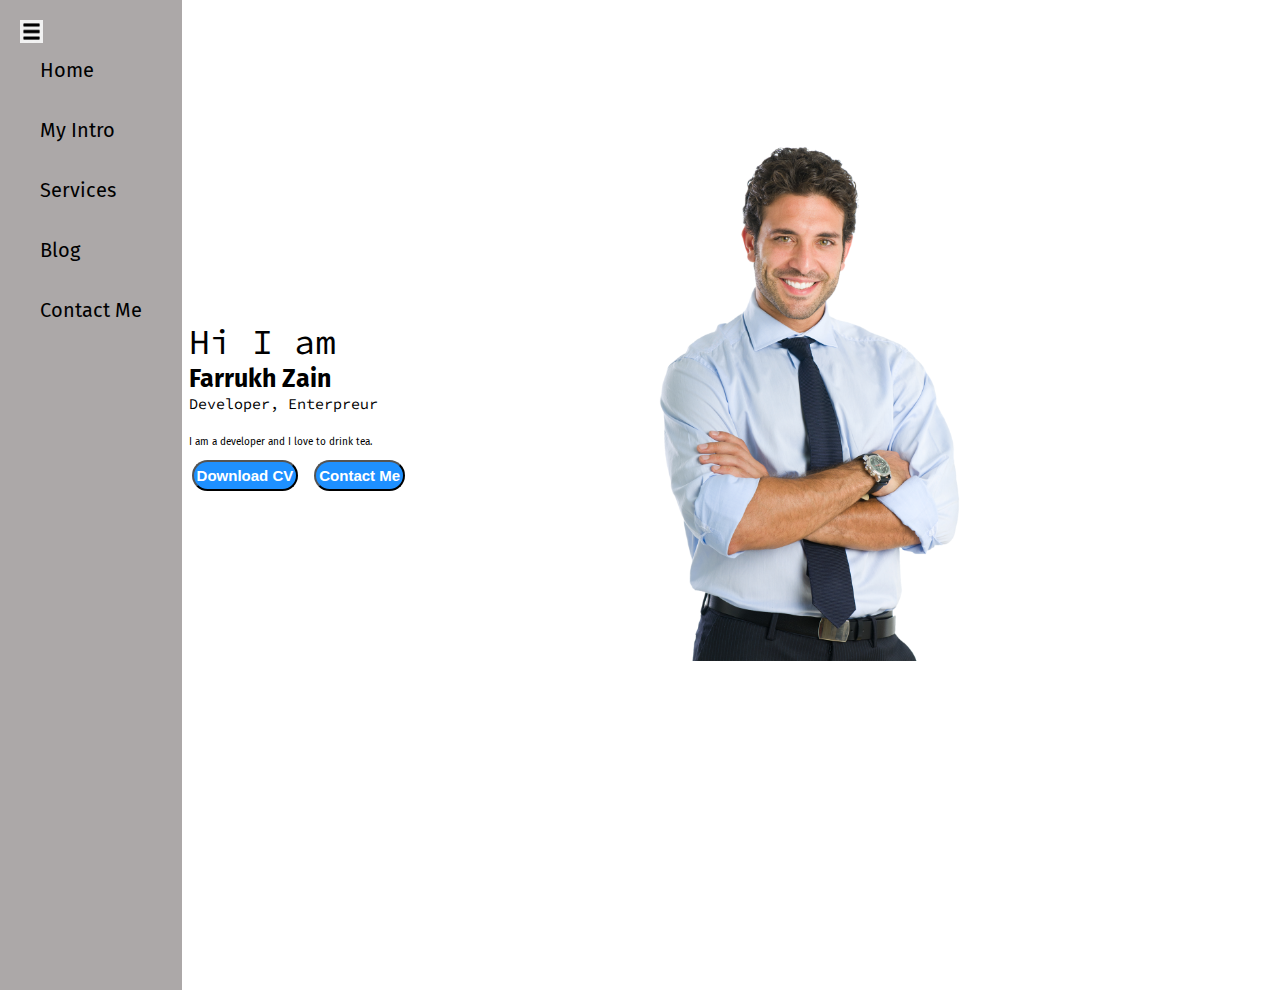
<file: Portfolio website 2/index.html>
<!DOCTYPE html>
<html lang="en">

<head>
    <meta charset="UTF-8">
    <meta http-equiv="X-UA-Compatible" content="IE=edge">
    <meta name="viewport" content="width=device-width, initial-scale=1.0">
    <link rel="stylesheet" href="style.css">
    <title>Farrukh Web-developer, Programmer</title>
</head>

<body>
    <div class="container">
        <div class="sidebar sidebarGo">
            <nav>
                <ul>
                    <li><a href="/">Home</a></li>
                    <li><a href="intro.html">My Intro</a></li>
                    <li><a href="services.html">Services</a></li>
                    <li><a href="blog.html">Blog</a></li>
                    <li><a href="contact.html">Contact Me</a></li>
                </ul>
            </nav>
        </div>
        <div class="main">
            <div class="humberger">
                <img class="ham" src="ham.png" alt="" width="23">
                <img class="cross" src="cross.png" alt="" width="23">
            </div>
            <div class="infoContainer">
                <div class="devInfo">
                    <div class="hello">Hi I am</div>
                    <div class="name">Farrukh Zain</div>
                    <div class="about">Developer, Enterpreur</div>
                    <div class="moreabout">I am a developer and I love to drink tea. </div>
                    <div class="buttons">
                        <a href="cv.txt" target="_blank">
                       <button class="btn">Download CV</button></a>
                       <a href="contact.html"> <button class="btn">Contact Me</button></a>
                    </div>
                </div>
                <div class="devPic"><img src="div.png" alt="Farrukh"></div>
            </div>
        
        </div>

    </div>
    <script src="script.js"></script>
</body>

</html>
</file>
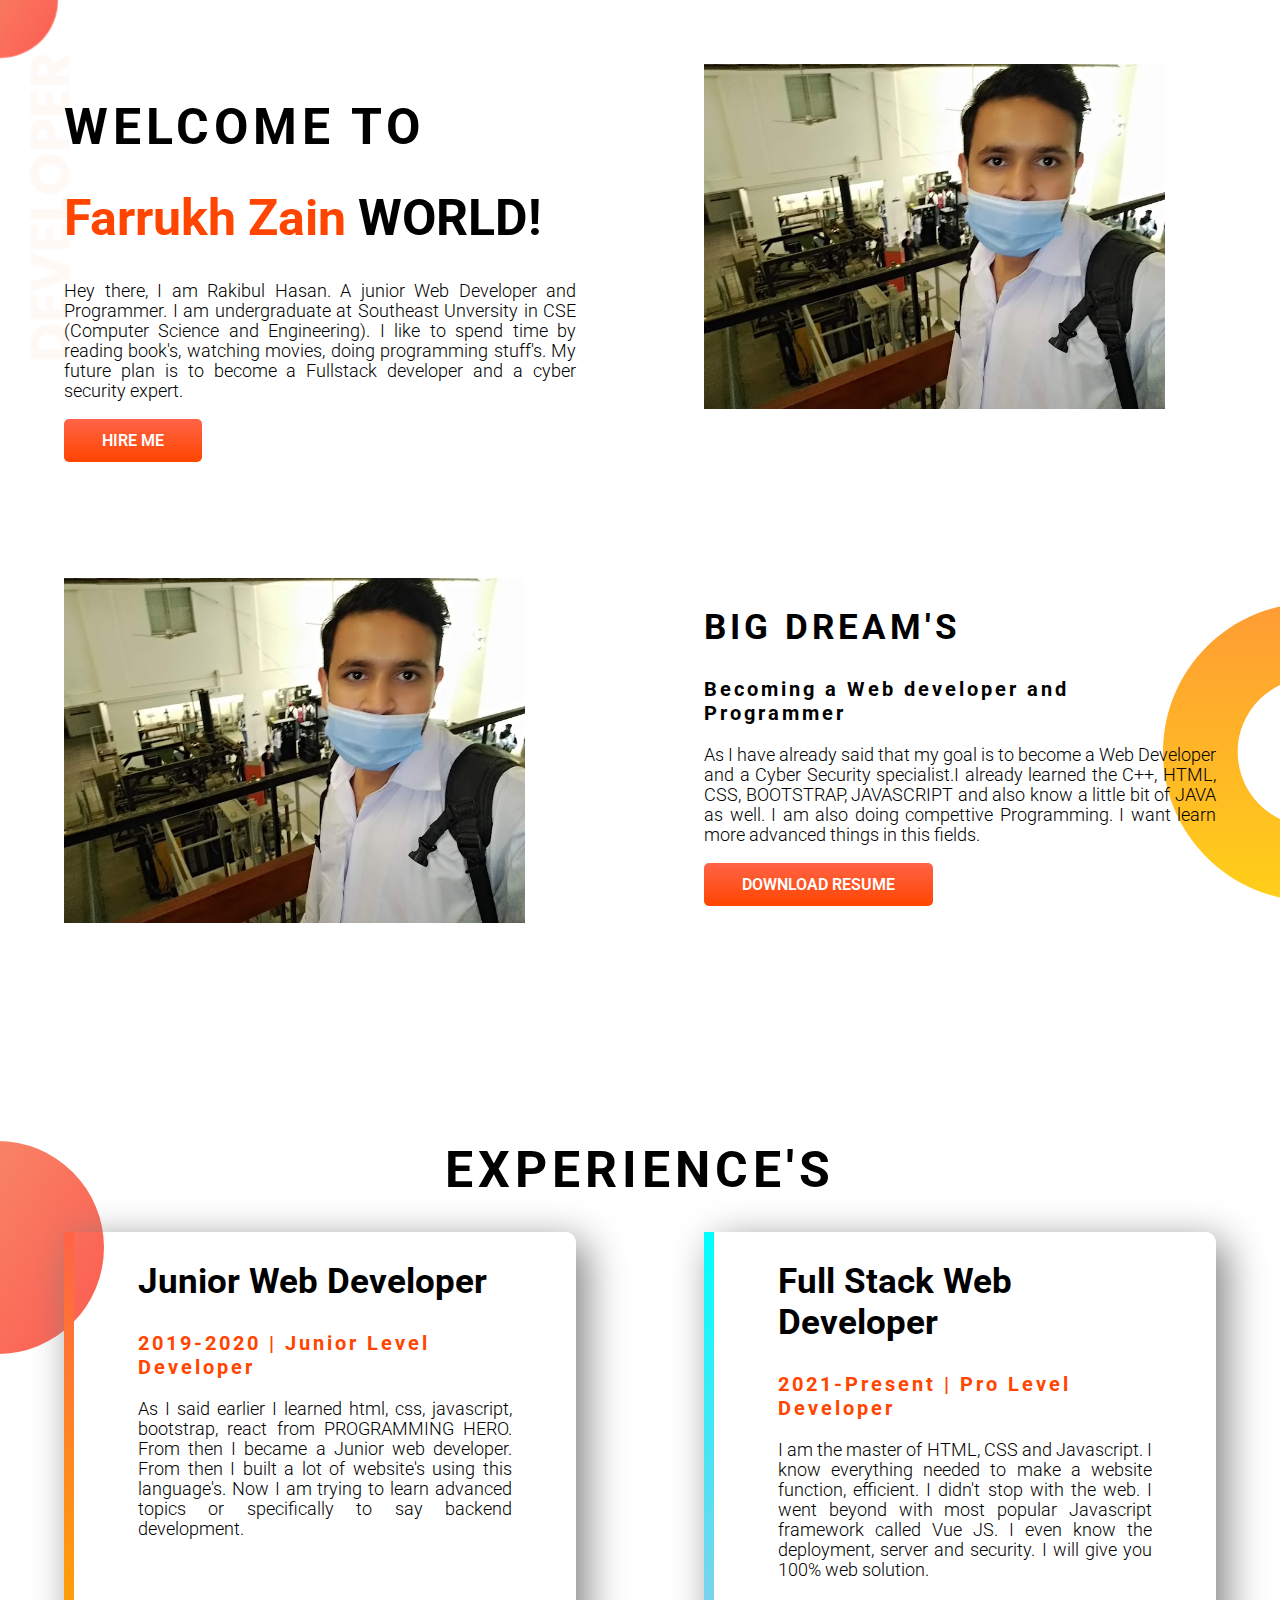
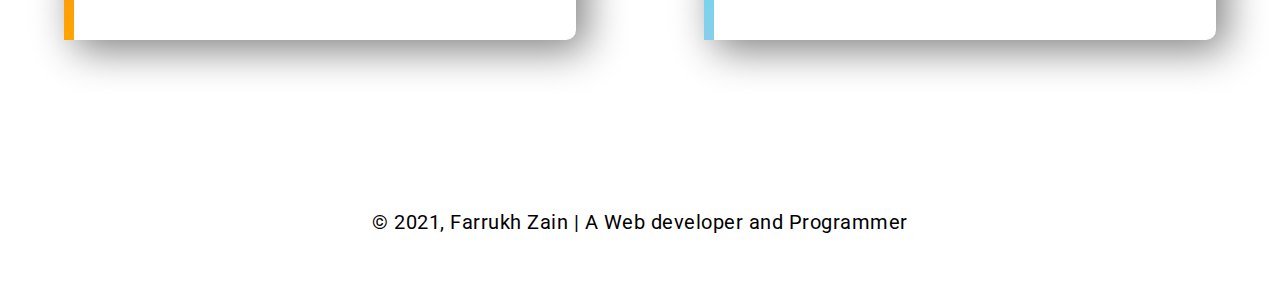
<file: Resume a website/index.html>
<!DOCTYPE html>
<html lang="en">
<head>
    <meta charset="UTF-8">
    <meta http-equiv="X-UA-Compatible" content="IE=edge">
    <meta name="viewport" content="width=device-width, initial-scale=1.0">
    <title>Simple Portfolio</title>
    <!--Google Font-->
    <link rel="preconnect" href="https://fonts.googleapis.com">
    <link rel="preconnect" href="https://fonts.gstatic.com" crossorigin>
    <link href="https://fonts.googleapis.com/css2?family=Roboto:wght@100;300;400;700&display=swap" rel="stylesheet">
    <!--External CSS-->
    <link rel="stylesheet" href="style.css">
</head>
<body>

    <section class="flexible-content top-banner">
        <div class="first-div">
            <h1 class="first-h1">WELCOME TO</h1>
            <h1><span class="orange-color">Farrukh Zain</span> WORLD!</h1>
            <p>Hey there, I am Rakibul Hasan. A junior Web Developer and Programmer. I am undergraduate at Southeast Unversity in CSE (Computer Science and Engineering). I like to spend time by reading book's, watching movies, doing programming stuff's. My future plan is to become a Fullstack developer and a cyber security expert.</p>
            <a href="https://www.linkedin.com/in/md-rakibul-hasan-81465119a/" target="_blank">HIRE ME</a>
        </div>
        <div class="second-div">
            <img src="images/4.jpg" alt="Picture Of Farrukh">
        </div>
    </section>

    <!--Dream Section-->
    <section class="dream flexible-content">
        <div class="dream-div1">
            <img class="second-image" src="images/4.jpg" alt="Picture of Farrukh">
        </div>
        <div class="dream-div2">
            <h2>BIG DREAM'S</h2>
            <h3>Becoming a Web developer and Programmer</h3>
            <p>As I have already said that my goal is to become a Web Developer and a Cyber Security specialist.I already learned the C++, HTML, CSS, BOOTSTRAP, JAVASCRIPT and also know a little bit of JAVA as well. I am also doing compettive Programming. I want learn more advanced things in this fields.</p>
            <a class="btn" href="#" target="_balnk">DOWNLOAD RESUME</a>
        </div>
    </section>

    <!--Experience Section-->
    <section class="experience">
        <h1>EXPERIENCE'S</h1>
        <div class="flexible-content">
            <div class="experience-div1">
                <h2>Junior Web Developer</h2>
                <h3 class="orange-color">2019-2020 | Junior Level Developer</h3>
                <p>As I said earlier I learned html, css, javascript, bootstrap, react from PROGRAMMING HERO. From then I became a Junior web developer. From then I built a lot of website's using this language's. Now I am trying to learn advanced topics or specifically to say backend development.</p>
            </div>
            <div class="experience-div2">
                <h2>Full Stack Web Developer</h2>
                <h3 class="orange-color">2021-Present | Pro Level Developer</h3>
                <p>I am the master of HTML, CSS and Javascript. I know everything needed to make a website function, efficient. I didn't stop with the web. I went beyond with most popular Javascript framework called Vue JS. I even know the deployment, server and security. I will give you 100% web solution.</p>
            </div>
        </div>
    </section>

    <!--Footer Section-->
    <footer>
        <p>© 2021, Farrukh Zain | A Web developer and Programmer</p>
    </footer>





    
</body>
</html>
</file>
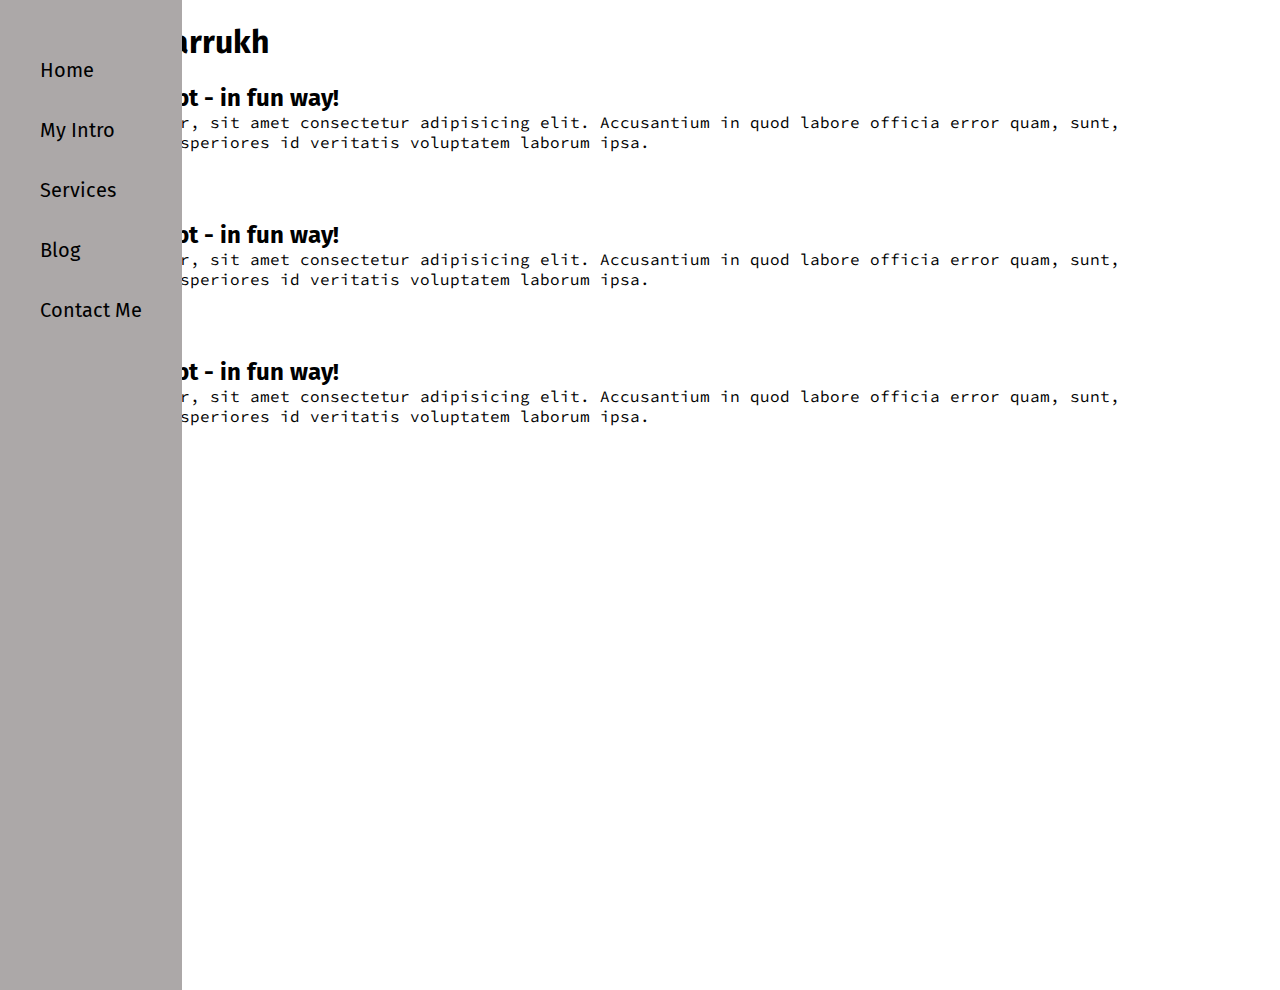
<file: Portfolio website 2/blog.html>
<!DOCTYPE html>
<html lang="en">

<head>
    <meta charset="UTF-8">
    <meta http-equiv="X-UA-Compatible" content="IE=edge">
    <meta name="viewport" content="width=device-width, initial-scale=1.0">
    <link rel="stylesheet" href="style.css">
    <title>Farrukh Web-developer, Programmer</title>
</head>

<body>
    <div class="container">
        <div class="sidebar">
            <nav>
                <ul>
                    <li><a href="/">Home</a></li>
                    <li><a href="/intro.html">My Intro</a></li>
                    <li><a href="/services.html">Services</a></li>
                    <li><a href="/blog.html">Blog</a></li>
                    <li><a href="/contact.html">Contact Me</a></li>
                </ul>
            </nav>
        </div>
        <div class="main">
            <div class="blogContainer">
                <h1>Blogs by Farrukh</h1>
                <div class="blogItem">
                    <h2>Learn JavaScript - in fun way!</h2>
                    <p>Lorem ipsum dolor, sit amet consectetur adipisicing elit. Accusantium in quod labore officia error quam, sunt, exercitationem asperiores id veritatis voluptatem laborum ipsa.</p>
                    <button class="btn btn-sn">Read More</button>
                </div>
                <div class="blogItem">
                    <h2>Learn JavaScript - in fun way!</h2>
                    <p>Lorem ipsum dolor, sit amet consectetur adipisicing elit. Accusantium in quod labore officia error quam, sunt, exercitationem asperiores id veritatis voluptatem laborum ipsa.</p>
                    <button class="btn btn-sn">Read More</button>
                </div>
                <div class="blogItem">
                    <h2>Learn JavaScript - in fun way!</h2>
                    <p>Lorem ipsum dolor, sit amet consectetur adipisicing elit. Accusantium in quod labore officia error quam, sunt, exercitationem asperiores id veritatis voluptatem laborum ipsa.</p>
                    <button class="btn btn-sn">Read More</button>
                </div>
            </div>
        </div>

    </div>
</body>

</html>
</file>
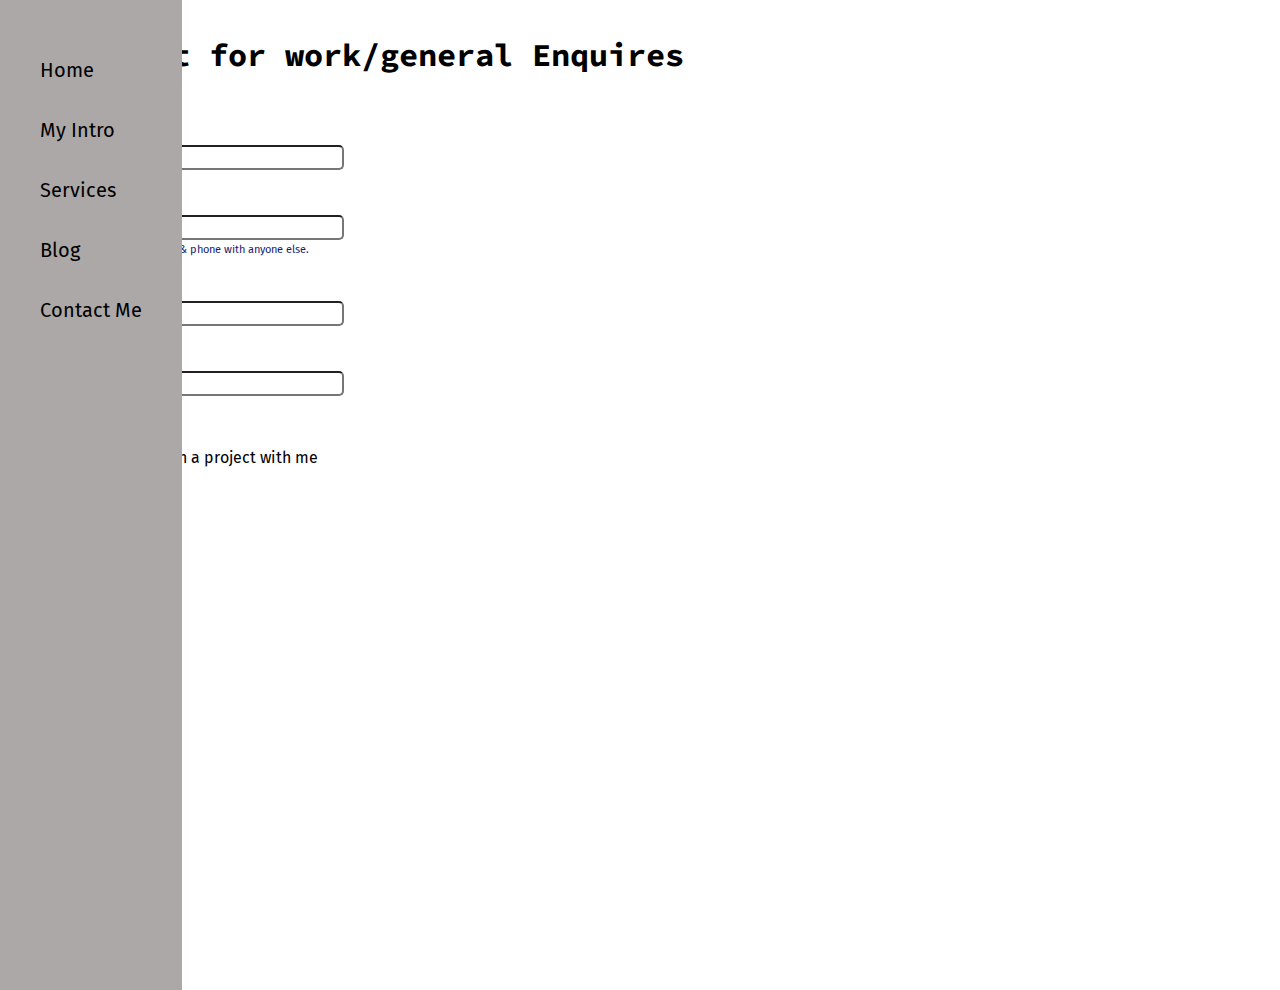
<file: Portfolio website 2/contact.html>
<!DOCTYPE html>
<html lang="en">

<head>
    <meta charset="UTF-8">
    <meta http-equiv="X-UA-Compatible" content="IE=edge">
    <meta name="viewport" content="width=device-width, initial-scale=1.0">
    <link rel="stylesheet" href="style.css">
    <title>Farrukh Web-developer, Programmer</title>
</head>

<body>
    <div class="container">
        <div class="sidebar">
            <nav>
                <ul>
                    <li><a href="/">Home</a></li>
                    <li><a href="/intro.html">My Intro</a></li>
                    <li><a href="/services.html">Services</a></li>
                    <li><a href="/blog.html">Blog</a></li>
                    <li><a href="/contact.html">Contact Me</a></li>
                </ul>
            </nav>
        </div>
        <div class="main">
            <!-- <div class="infoContainer">
                <div class="devInfo">
                    <div class="hello">Hi I am</div>
                    <div class="name">Farrukh Zain</div>
                    <div class="about">Developer, Enterpreur</div>
                    <div class="moreabout">I am a developer and I love to drink tea. </div>
                    <div class="buttons">
                        <a href="cv.txt" target="_blank">
                       <button>Download CV</button></a>
                       <a href="contact.html"> <button>Contact Me</button></a>
                    </div>
                </div>
                <div class="devPic"><img src="div.png" alt="Farrukh"></div>
            </div> -->
        <div class="contactform">
            <h1>Contact for work/general Enquires</h1>
            <form>
                <div class="mb-3">
                  <label for="clientemail" class="form-label">Name</label>
                  <input type="name" class="form-control" id="clientemail" aria-describedby="emailHelp">
                </div>
                <div class="mb-3">
                    <label for="clientemail" class="form-label">Email address</label>
                    <input type="email" class="form-control" id="clientemail" aria-describedby="emailHelp">
                    <div id="emailHelp" class="form-text">We'll never share your email & phone with anyone else.</div>
                  </div>
                <div class="mb-3">
                  <label for="clientphone" class="form-label">Phone</label>
                  <input type="phone" class="form-control" id="clientphone">
                </div>
                <div class="mb-3">
                    <label for="clientemail" class="form-label">Enquiry</label>
                    <input type="name" class="form-control" id="clientemail" aria-describedby="emailHelp">
                  </div>
                <div class="mb-3 id="form-check">
                  <input type="checkbox" class="form-check-input" id="isclient">
                  <label class="form-check-label" for="isclient">I want you to work on a project with me</label>
                </div>
                
                <button type="submit" class="btn btn-sn">Submit</button>
              </form>

        </div>
        </div>

    </div>
</body>

</html>
</file>
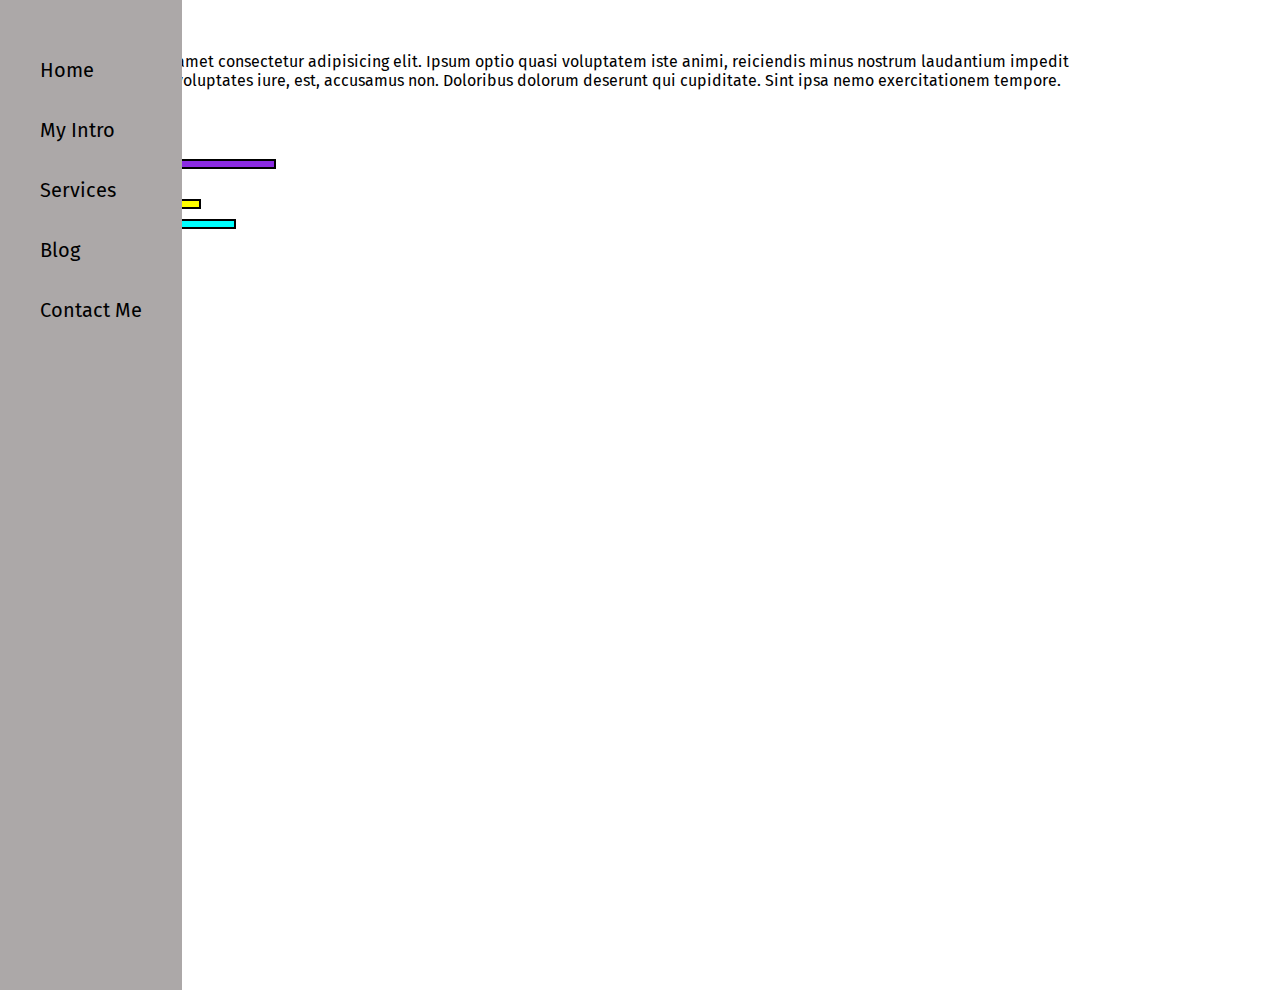
<file: Portfolio website 2/intro.html>
<!DOCTYPE html>
<html lang="en">

<head>
    <meta charset="UTF-8">
    <meta http-equiv="X-UA-Compatible" content="IE=edge">
    <meta name="viewport" content="width=device-width, initial-scale=1.0">
    <link rel="stylesheet" href="style.css">
    <title>Farrukh Web-developer, Programmer</title>
</head>

<body>
    <div class="container">
        <div class="sidebar">
            <nav>
                <ul>
                    <li><a href="/">Home</a></li>
                    <li><a href="/intro.html">My Intro</a></li>
                    <li><a href="/services.html">Services</a></li>
                    <li><a href="/blog.html">Blog</a></li>
                    <li><a href="/contact.html">Contact Me</a></li>
                </ul>
            </nav>
        </div>
        <div class="main">
            <div class="intro">
                <h2>About me</h2>
                <p>Lorem ipsum dolor sit amet consectetur adipisicing elit. Ipsum optio quasi voluptatem iste animi,
                    reiciendis minus nostrum laudantium impedit possimus dolore alias voluptates iure, est, accusamus
                    non. Doloribus dolorum deserunt qui cupiditate. Sint ipsa nemo exercitationem tempore.</p>
                <h2>My Skills</h2>
                <div class="skillcontainer">
                    <div class="skillItem"> HTML : <div class="skill hundred"></div>
                    </div>
                    <div class="skillItem"> CSS : <div class="skill fifty"></div>
                    </div>
                    <div class="skillItem"> BOOTSTRAP : <div class="skill t5"></div>
                    </div>
                    <div class="skillItem"> JAVASCRIPT : <div class="skill fifty"></div>
                    </div>
                </div>
                <!-- TOOL : create a gallery for my project -->

            </div>
        </div>
    </div>
    </div>

    </div>
</body>

</html>
</file>
<file: Portfolio website 2/style.css>
@import url('https://fonts.googleapis.com/css2?family=Fira+Sans&family=Jost:wght@100;200;300;400;500;600;700&family=Roboto:ital,wght@0,300;1,300&family=Ubuntu&family=Varela+Round&display=swap');
@import url('https://fonts.googleapis.com/css2?family=Fira+Sans&family=Jost:wght@100;200;300;400;500;600;700&family=Roboto:ital,wght@0,300;1,300&family=Source+Code+Pro:wght@300&family=Ubuntu&family=Varela+Round&display=swap');

* {
    margin: 0;
    padding: 0;

}

.sidebar {
    position: absolute;
    background-color: rgb(172, 168, 168);
    /* width: 200px; */
    font-family: 'Fira Sans', sans-serif;
    height: 110vh;
    transition: transform 0.3s ease-in;
}

.sidebar nav {
    /* padding: 45px; */
    padding: 40px;
}

.sidebar nav li {
    list-style: none;
    /* font-size: 30px; */
    font-size: 20px;
    padding: 18px 0;
}
.sidebar nav li a{
    text-decoration: none;
    color: black;
}
.main {
    /* background-color: yellow; */
    width: 90vw;
}

.container {
    display: flex;
}
.infoContainer{
    /* background-color: rgb(234, 67, 190); */
    height: 58vh;
    width: 80vw;
    margin: 144px auto;
    display: flex;
    justify-content: space-around;
}
.devInfo{
    display: flex;
    justify-content: center;
    flex-direction: column;
    font-family: 'Source Code Pro', monospace;
}
.hello{
    font-size: 35px;
    
}
.name{
    font-size: 25px;
    font-weight: bold;
    font-family: 'Fira Sans', sans-serif;
}
.about{
    font-size: 15px;
}
.moreabout{
    font-size: 10px;
    margin-top: 23px;
    font-family: 'Fira Sans', sans-serif;
}

.buttons{
    margin-top: 12px;
}
.btn {
    padding: 5px 3px;
    border-radius: 45px;
    color: white;
    background-color: dodgerblue;
    font-weight: bold;
    font-size: 15px;
    margin: 0 3px;
    cursor: pointer;
}
.btn-sn{
    font-size: 10px;
    padding: 5px 19px;
    margin: 12px 0;
}
.btn:hover{
    background-color: white;
    color: dodgerblue;
}
.devPic img{
    width: 34vh;
}
.contactform{
    font-family: 'Fira Sans', sans-serif;
    padding-top: 34px;
    padding: 0 34px;
}
.contactform h1{
    font-family: 'Source Code Pro', monospace;
    padding: 12px 0;
}

.contactform form div{
    padding: 10px 0;
    display: flex;
    flex-direction: column;
}
.contactform form div input{
    width: 300px;
    border-radius: 5px;
    margin: 6px 0 0 0;
    padding: 3px;
}

#emailHelp{ 
    font-size: 11px;
    color: midnightblue;
    margin: 0 5px;
    padding: 3px 0 0 0;
}
#form-check{
    flex-direction: row;
}
#form-check input{
    width: 24px;
    margin: 3px 0;
}
.form-check-label{
    padding-top: 13px;
}

#isclient{
    margin-left: -144px;
    padding-top: 10px;
}
.blogItem{
 margin: 20px;
 font-family: 'Fira Sans', sans-serif;
}
h1{
    font-family: 'Fira Sans', sans-serif;
    margin: 23px;
}
 p{
    font-family: 'Source Code Pro', monospace;
}
.intro h2{
    font-family: 'Fira Sans', sans-serif;
    margin: 12px;
}
.intro p{
    font-family: 'Fira Sans', sans-serif;
    margin: 12px;
}
.skillcontainer{
    padding: 12px;
    font-family: 'Source Code Pro', monospace;
    font-weight: 900;
}
.skillItem{
    display: flex;
    align-items: center;
}
.skill{
    width: 200px;
    height: 6px;
    background-color: red;
    border: 2px solid black;
}
.hundred{
    width: 200px;
    background-color: blueviolet;
}
.fifty{
    width: 100px;
    background-color: aqua;
}
.t5{
    width: 75px;
    background-color: yellow;
}
.sidebarGo{
    transform: ( 443px, 0px);
    position: absolute;
}
.humberger{
    position: absolute;
    cursor: pointer;
    top: 10px;
    left: 10px;
}
.ham{
    margin-top: 10px;
    margin-left: 10px;
}
.cross{
    margin-left: 120px;
}

@media (max-width: 600px) {
    *{
    /* background-color : rgb(230, 146, 146); */
}
.devPic{
    display: none;
}
/*  
.sidebar{
    transform: translate(-500px, 0px
    );
    position: absolute;
} */
}
</file>
<file: Resume a website/style.css>
body{
    font-family: 'Roboto', sans-serif;
    margin: 0px;
}
.top-banner{
    background-image: url("images/top-banner.png");
    background-repeat: no-repeat;
}
.flexible-content{
    display: flex;
}
.first-div, .second-div, .dream-div1, .dream-div2{
    width: 50%;
    padding: 5%;
}
.second-div img, .second-image{
    width: 90%;
}
.orange-color{
    color: orangered;
}
.first-h1{
    letter-spacing: 5px;
}
h1{
    font-size: 50px;
}
.first-div a, .btn{
    text-decoration: none;
    padding: 12px 38px;
    background-image: linear-gradient(tomato, orangered);
    color: white;
    border-radius: 5px;
    font-weight: 600;
}
.first-div p, .dream p, .experience p{
    font-size: 1.1rem;
    font-weight: 300;
    margin-bottom: 30px;
    text-align: justify;
}
/* Dream Big section*/
.dream h2, .experience h2{
    font-size: 35px;
}
.dream h3, .experience h3{
    font-size: 20px;
    letter-spacing: 3px;
}
.dream h2{
    letter-spacing: 4px;
}
.dream{
    background-image: url("images/dream-bg.png");
    background-repeat: no-repeat;
    background-position: right;
}
/*Experience section*/
.experience{
    margin-top: 150px;
    background-image: url("images/exp-bg.png");
    background-repeat: no-repeat;
}
.experience h1{
    text-align: center;
    letter-spacing: 5px;
}
.experience-div1,
.experience-div2{
    width: 40%;
    margin-left: 5%;
    margin-right: 5%;
    padding-left: 5%;
    padding-right: 5%;
    box-shadow: 10px 10px 40px grey;
    margin-bottom: 150px;
    border-radius: 10px;
}
.experience-div1:hover{
    box-shadow: 5px 5px 20px skyblue;
}
.experience-div2:hover{
    box-shadow: 5px 5px 20px skyblue;
}
.experience p{
    padding-bottom: 30px;
}
.experience-div1{
    border-left: 10px solid;
    border-image: linear-gradient(tomato, orange);
    border-image-slice: 1;
}
.experience-div2 {
    border-left: 10px solid;
    border-image: linear-gradient(cyan, skyblue);
    border-image-slice: 1;
}
/*Footer Section*/
footer{
    text-align: center;
}
footer p{
    font-size: 20px;
    margin-bottom: 50px;
    letter-spacing: 0.5px;
}
</file>
